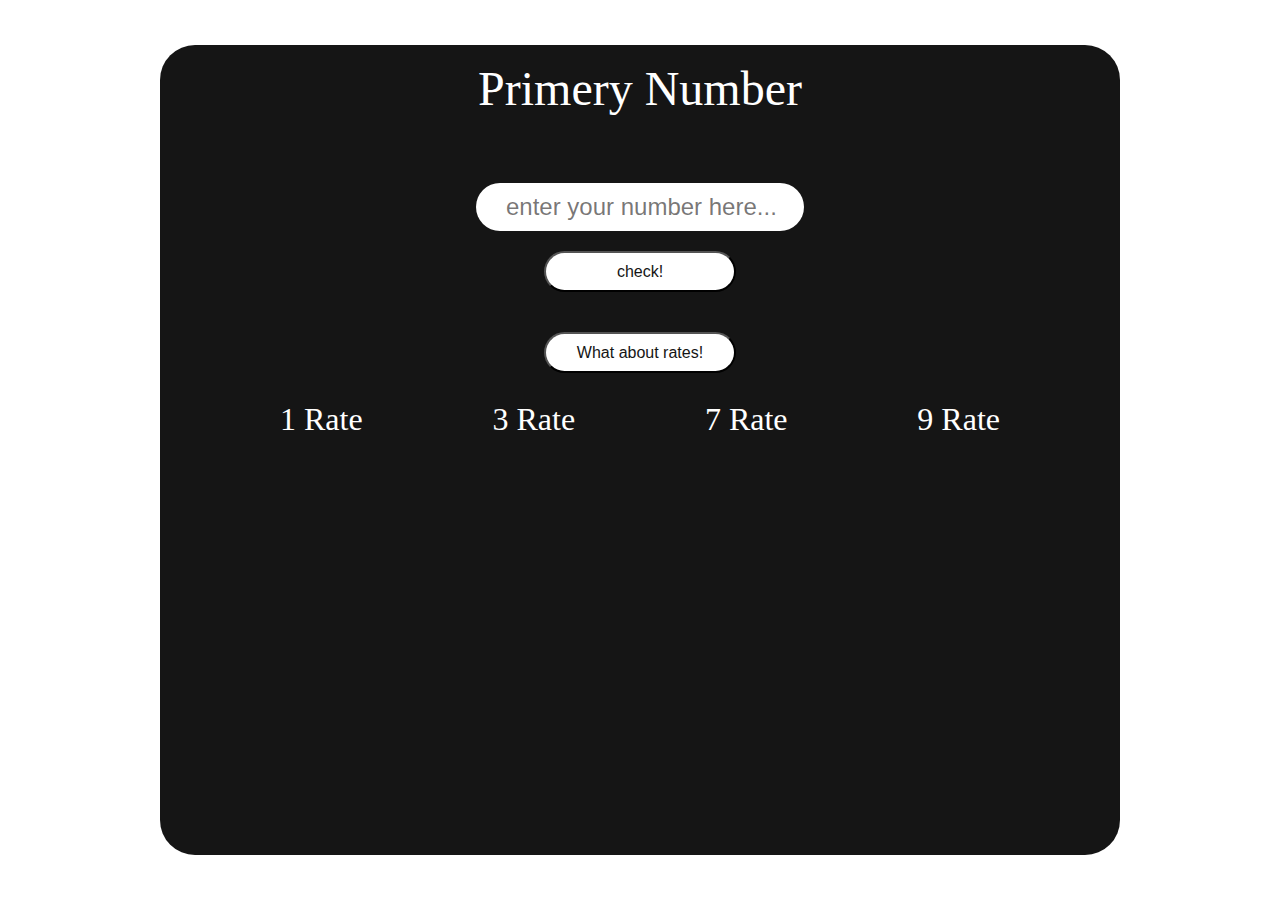
<file: primery-number/index.html>
<!DOCTYPE html>
<html lang="en">
  <head>
    <meta charset="UTF-8" />
    <meta name="viewport" content="width=device-width, initial-scale=1.0" />
    <meta http-equiv="X-UA-Compatible" content="ie=edge" />
    <title>Document</title>
    <!-- <link
      href="https://fonts.googleapis.com/css?family=Asap:400,700"
      rel="stylesheet"
    /> -->
    <link rel="stylesheet" href="cssreset-meyers.css" />
    <link rel="stylesheet" href="style.css" />
  </head>
  <body>
    <header>
      <div id="form" class="container">
        <h1 id="tittle">Primery Number</h1>
        <input
          autocomplete="off"
          id="input"
          type="number"
          placeholder="enter your number here..."
        />
        <button onclick="primaryNumber()">check!</button>
        <p id="numbers"></p>
        <button onclick="firstDigitsRate()">What about rates!</button>
        <div class="rate-container">
            <div class="rate">1 Rate</div>
            <div class="rate">3 Rate</div>
            <div class="rate">7 Rate</div>
            <div class="rate">9 Rate</div>
        </div>
        
        <div class="rate-container2">
            <div class="rate2"><h2 id="rate1"></h2></div>
            <div class="rate2"><h2 id="rate3"></h2></div>
            <div class="rate2"><h2 id="rate7"></h2></div>
            <div class="rate2"><h2 id="rate9"></h2></div>
        </div>
      </div>
      
    </header>
  </body>
  <script src="javas.js"></script>
</html>
</file>
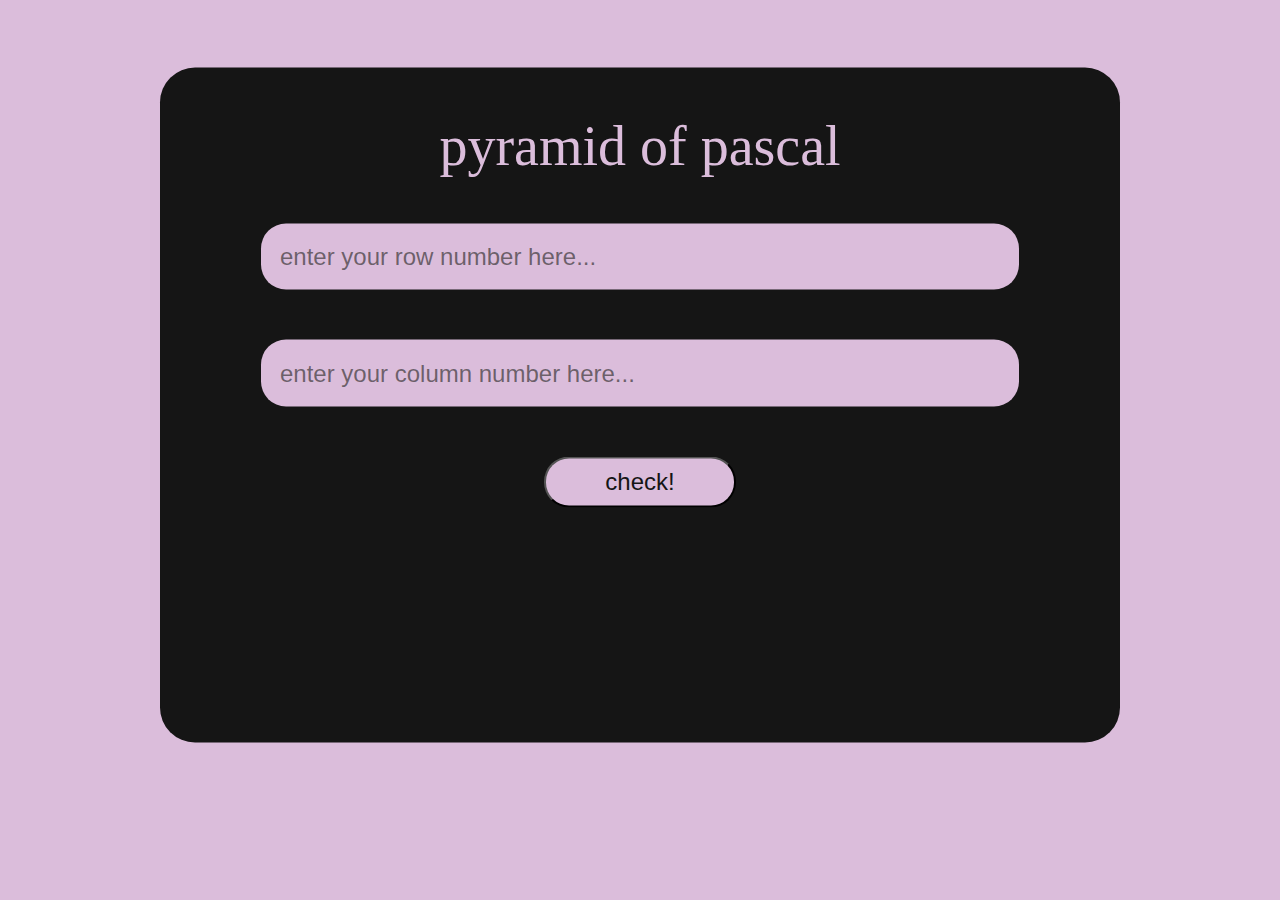
<file: pyramid of pascal/index.html>
<!DOCTYPE html>
<html lang="en">
  <head>
    <meta charset="UTF-8" />
    <meta name="viewport" content="width=device-width, initial-scale=1.0" />
    <meta http-equiv="X-UA-Compatible" content="ie=edge" />
    <title>Document</title>
    <link rel="stylesheet" href="cssreset-meyers.css" />
    <link rel="stylesheet" href="style.css" />
  </head>
  <body>
    <header>
      <div id="form" class="container">
        <h1 id="pascal">pyramid of pascal</h1>
        <input
          autocomplete="off"
          id="row"
          type="number"
          placeholder="enter your row number here..."
        />
        <input
          autocomplete="off"
          id="column"
          type="number"
          placeholder="enter your column number here..."
        />
        <button onclick="pascals()">check!</button>
      </div>
      
    </header>
  </body>
  <script src="javas.js"></script>
</html>
</file>
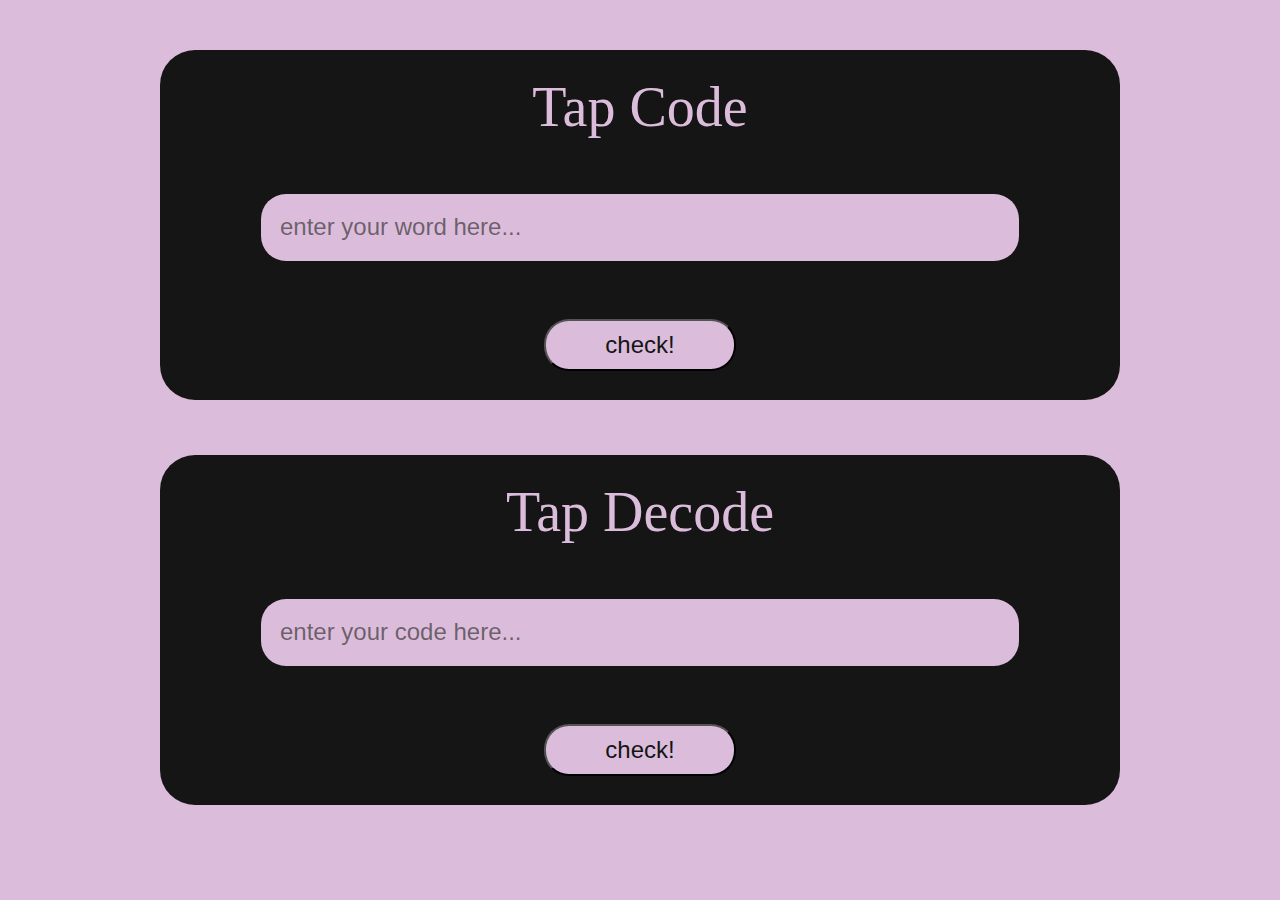
<file: tap-code/index.html>
<!DOCTYPE html>
<html lang="en">
  <head>
    <meta charset="UTF-8" />
    <meta name="viewport" content="width=device-width, initial-scale=1.0" />
    <meta http-equiv="X-UA-Compatible" content="ie=edge" />
    <title>Document</title>
    <!-- <link
      href="https://fonts.googleapis.com/css?family=Asap:400,700"
      rel="stylesheet"
    /> -->
    <link rel="stylesheet" href="cssreset-meyers.css" />
    <link rel="stylesheet" href="style.css" />
  </head>
  <body>
    <header>
      <div id="form" class="container">
        <h1 id="tittle">Tap Code</h1>
        <input
          autocomplete="off"
          id="inpot"
          type="text"
          placeholder="enter your word here..."
        />
        <button onclick="tapCode()">check!</button>
      </div>
      <div id="form2" class="container2">
        <h1 id="tittle2">Tap Decode</h1>
        <input
          autocomplete="off"
          id="inpot2"
          type="text"
          placeholder="enter your code here..."
        />
        <button onclick="decode()">check!</button>
      </div>
    </header>
  </body>
  <script src="javas.js"></script>
</html>
</file>
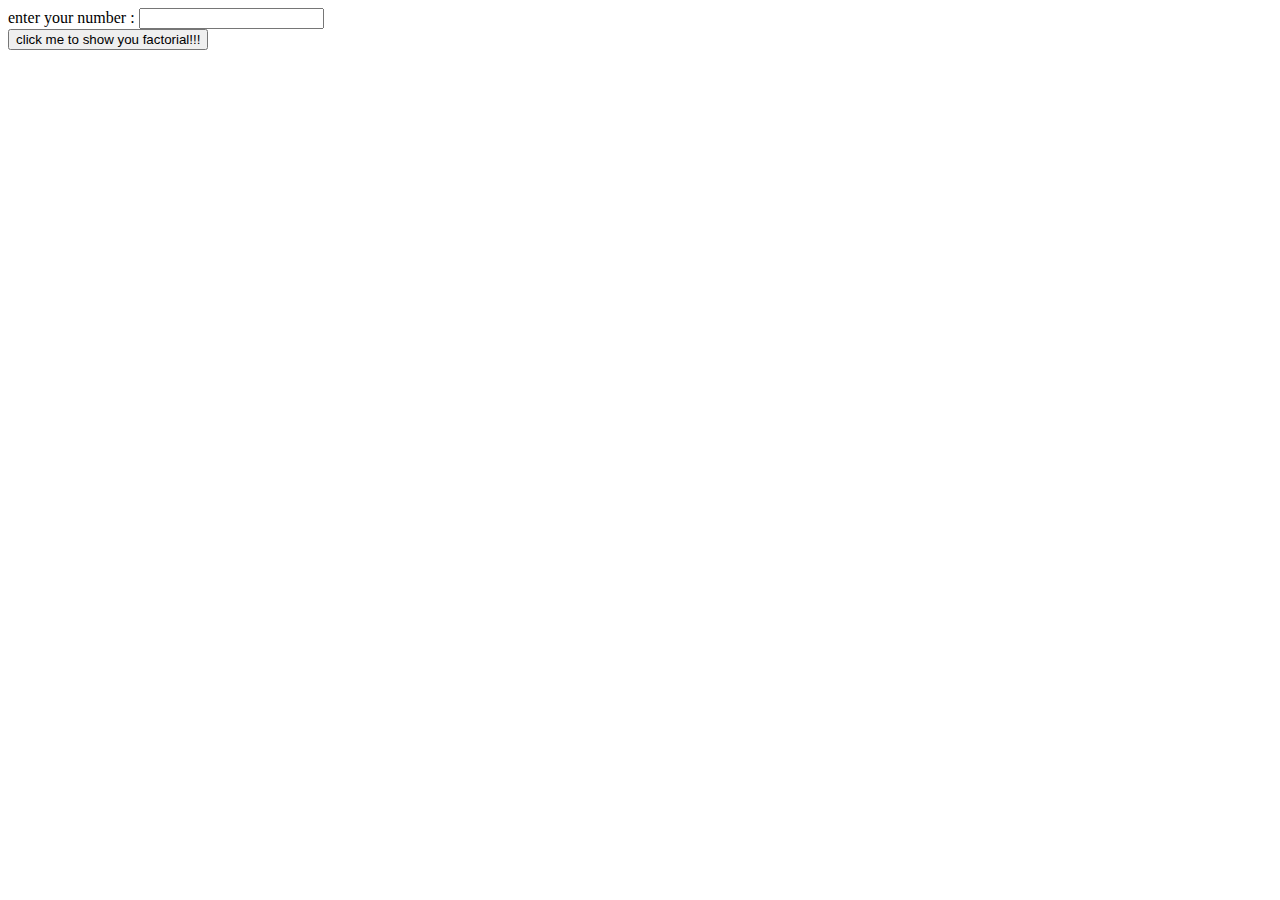
<file: factorial-algorithm.html>
<!DOCTYPE html>
<html lang="en">
<head>
    <meta charset="UTF-8">
    <meta http-equiv="X-UA-Compatible" content="IE=edge">
    <meta name="viewport" content="width=device-width, initial-scale=1.0">
    <title>Factorial</title>
</head>
<body>
    <form>
        <label for="fname">enter your number :</label>
        <input type="number" id="num" name="num" title="a">
    </form>
    <button onclick="printFactorial()">click me to show you factorial!!!</button>
    <p id="test"></p>
    <script>
        function factorial(number){
            let n1 = 1;
            for (let i = 1; i <= number; i++){
                n1 *= i;
            }
            return(n1)
        }

        function printFactorial(){
            const a = document.getElementById('num').value;
            document.getElementById('test').innerHTML = factorial(a)
        }
    </script>
</body>
</html>
</file>
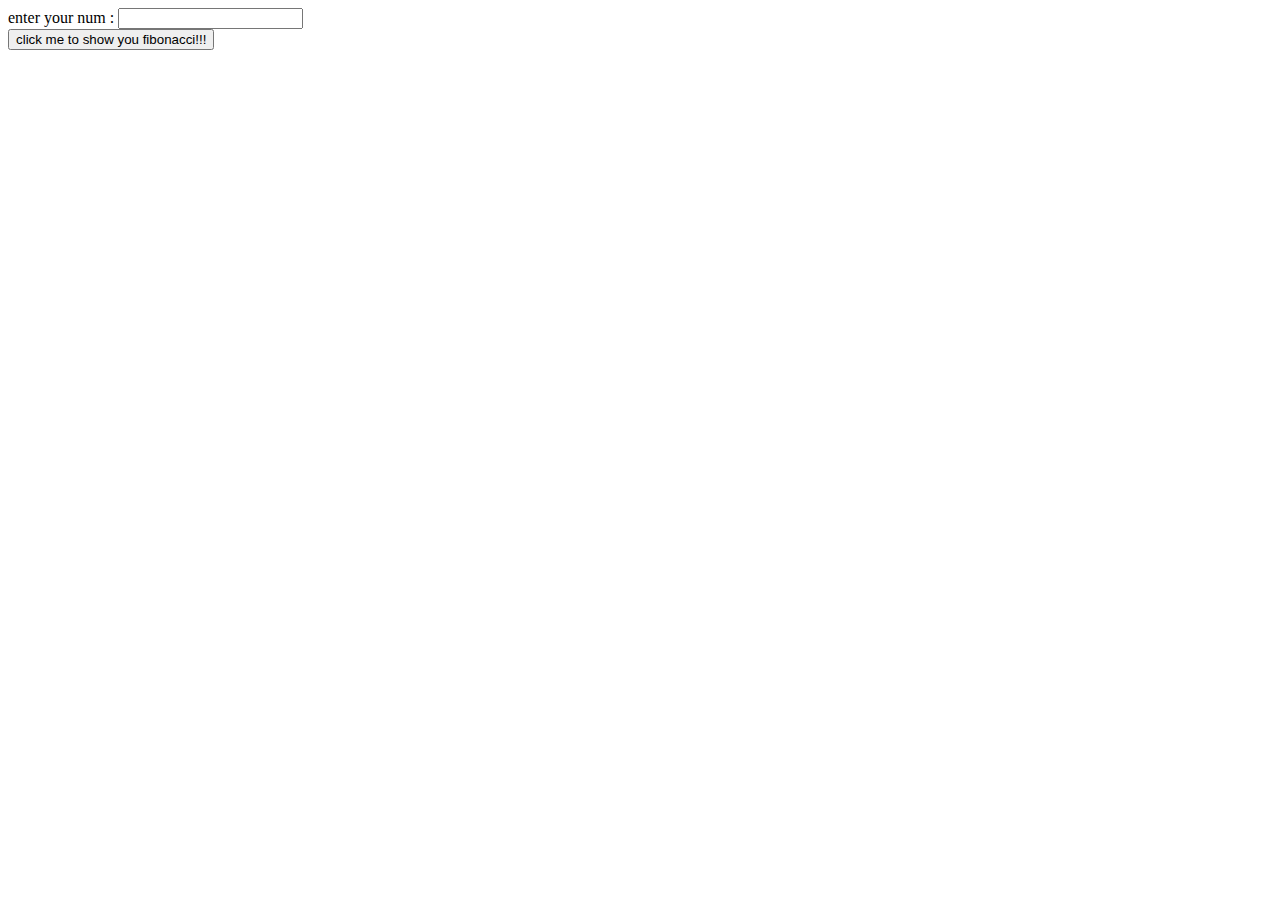
<file: fibonacci-algorithm.html>
<!DOCTYPE html>
<html lang="en">

<head>
    <meta charset="UTF-8">
    <meta http-equiv="X-UA-Compatible" content="IE=edge">
    <meta name="viewport" content="width=device-width, initial-scale=1.0">
    <title>Fibonacci</title>
</head>

<body>

    <form>
        <label for="fname">enter your num :</label>
        <input type="number" id="num" name="num" title="a">
    </form>

    <button onclick="print_fibonacci()">click me to show you fibonacci!!!</button>
    <p id="test"></p>

    <script>
        function fibonacci(number_of_steps) {
            let number1 = 0, number2 = 1, next_num;
            const array_of_fibo_series = [0, 1];
            for (let i = 1; i <= number_of_steps; i++) {
                next_num = number1 + number2;
                number1 = number2;
                number2 = next_num;
                array_of_fibo_series.push(next_num);
            }
            return (array_of_fibo_series)
        }

        function print_fibonacci() {
            const fibo_series = document.getElementById('num').value;
            document.getElementById('test').innerHTML = fibonacci(Number(fibo_series))
        }

    </script>
</body>

</html>
</file>
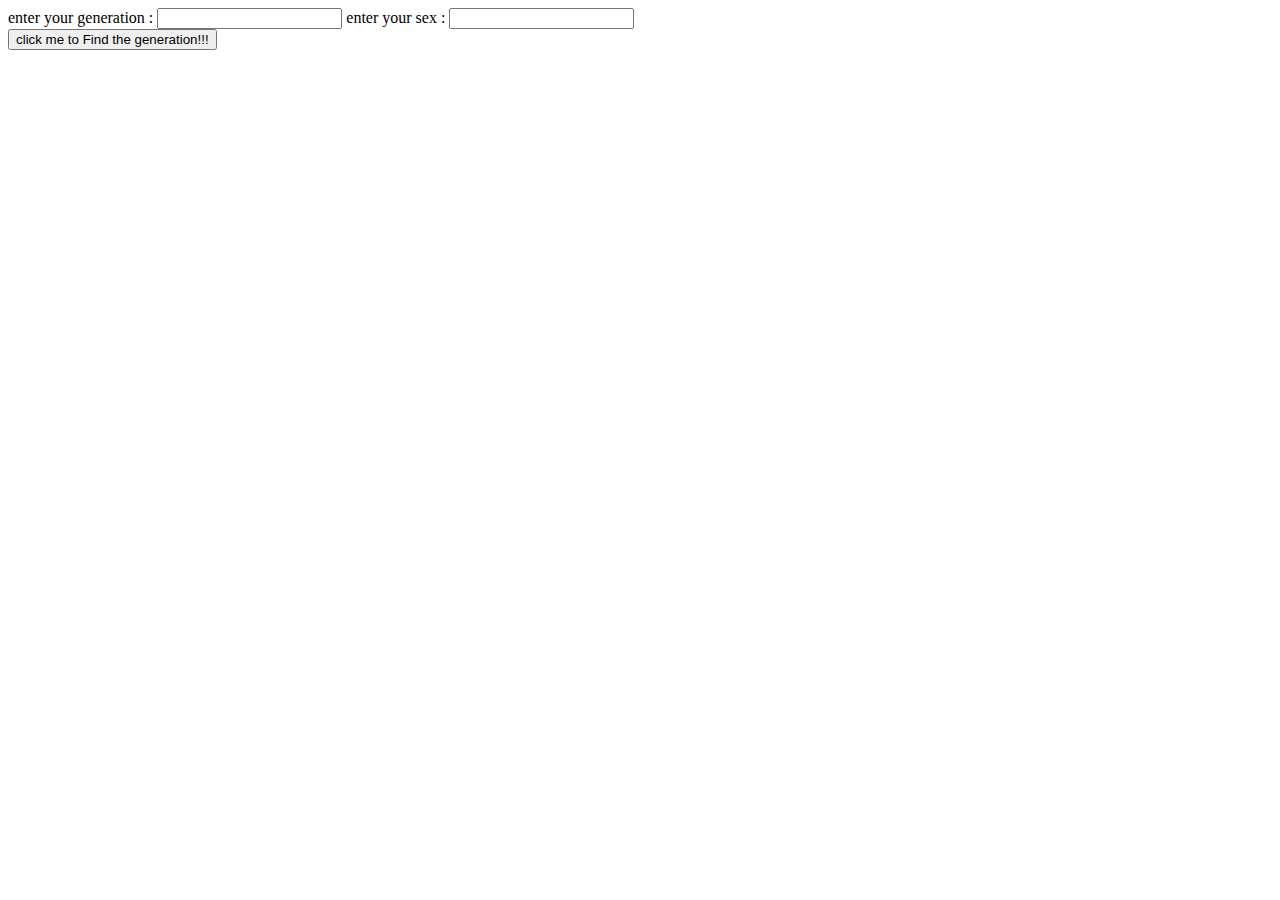
<file: generation-tree.html>
<!DOCTYPE html>
<html lang="en">
<head>
    <meta charset="UTF-8">
    <meta http-equiv="X-UA-Compatible" content="IE=edge">
    <meta name="viewport" content="width=device-width, initial-scale=1.0">
    <title>Document</title>
</head>
<body>
    <form>
        <label for="fname">enter your generation :</label>
        <input type="text" id="generation" name="generation" title="a">
        <label for="fname">enter your sex :</label>
        <input type="text" id="sex" name="sex" title="a">
    </form>
    <button onclick="printGeneration()">click me to Find the generation!!!</button>
    <p id="generation-tree"></p>
    <script>
        function generation(generation,sex) {
            const generationTree = {
                '-3': { 'm': "great grandfather", 'f': "great grandmother" },
                '-2': { 'm': "grandfather", 'f': "grandmother" },
                '-1': { 'm': "father", 'f': "mother" },
                '0': { 'm': "me", 'f': "me" },
                '1': { 'm': "son", 'f': "daughter" },
                '2': { 'm': "grandson", 'f': "granddaughter" },
                '3': { 'm': "great grandson", 'f': "great granddaughter" },
            };
            return generationTree[generation][sex]
        }

        function printGeneration(){
            const gene = document.getElementById('generation').value;
            const sex = document.getElementById('sex').value;
            document.getElementById('generation-tree').innerText = generation(gene,sex)
        }
    </script>
</body>
</html>
</file>
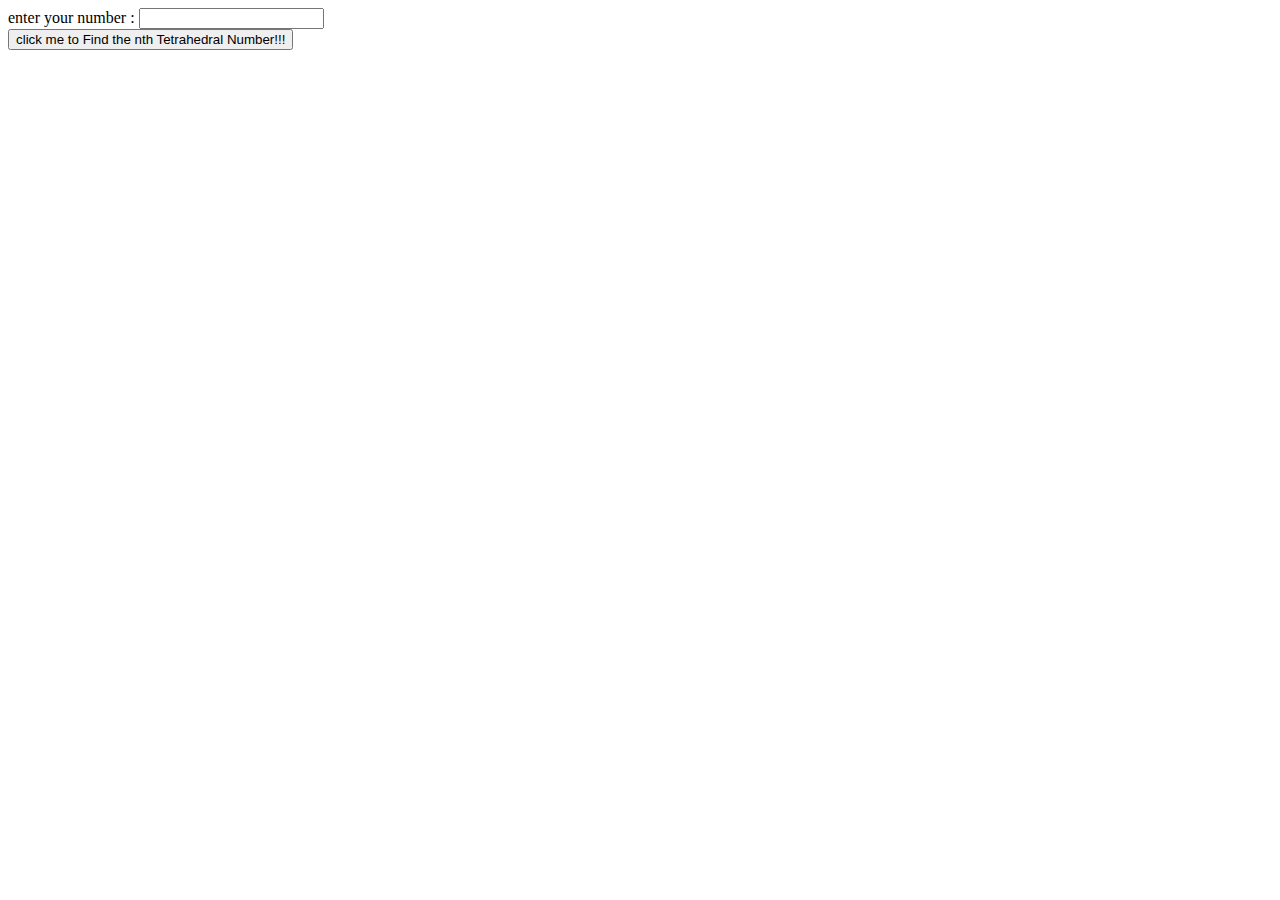
<file: tetrahedral-number.html>
<!DOCTYPE html>
<html lang="en">
<head>
    <meta charset="UTF-8">
    <meta http-equiv="X-UA-Compatible" content="IE=edge">
    <meta name="viewport" content="width=device-width, initial-scale=1.0">
    <title>Document</title>
</head>
<body>
    <form>
        <label for="fname">enter your number :</label>
        <input type="number" id="num" name="num" title="a">
    </form>
    <button onclick="printTetrahedral()">click me to Find the nth Tetrahedral Number!!!</button>
    <p id="tetrahedral-number"></p>
    <script>
        function tetrahedral(number){
            let sum = 0
            for (let step = 1; step <= number; step++){
                sum += (step*(step+1))/2;
            }
            return(sum)
        }

        function printTetrahedral(){
            const tetrahedralNumber = document.getElementById('num').value;
            document.getElementById('tetrahedral-number').innerHTML = tetrahedral(tetrahedralNumber)
        }
    </script>
</body>
</html>
</file>
<file: primery-number/style.css>
html {
  background-color: #ffffff;
}

header {
  background-color: #000000;
}

.container {
  display: flex;
  flex-direction: column;
  box-sizing: border-box;
  position: absolute;
  width: 75%;
  height: 90%;
  left: 50%;
  top: 50%;
  transform: translate(-50%, -50%);
  background: #151515;
  border-radius: 35px;
}

.rate-container{
  width: 75%;
  margin-left: auto;
  margin-right: auto;
  margin-top: 30px;
  display: flex;
  justify-items: center;
  justify-content: space-between ;
}

.rate{
  color: #ffffff;
  font-size: 2rem;
}

.rate-container2{
  width: 75%;
  margin-left: auto;
  margin-right: auto;
  margin-top: 30px;
  display: flex;
  justify-items: center;
  justify-content: space-between ;
}

.rate2{
  color: #ffffff;
  font-size: 2rem;
}

h1 {
  color: #ffffff;
  margin-left: auto;
  margin-right: auto;
  margin-top: 20px;
  font-size: 3rem;
}

p{
  color: #ffffff;
  margin-left: 50px;
  margin-right: 50px;
  margin-top: 20px;
  font-size: 1.2rem;
  overflow-wrap: break-word;
  line-height: 30px;
}

input {
  width: 30%;
  margin-left: auto;
  margin-right: auto;
  margin-top: 70px;
  background-color: #ffffff;
  padding: 10px;
  padding-left: 30px;
  border-radius: 25px;
  border: 0px;
  font-size: 1.5rem;
}

input::placeholder {
  color: #333030a9;
  font-size: 1.5rem;
}

button {
  width: 20%;
  padding: 1%;
  border-radius: 25px;
  color: #151515;
  margin-left: auto;
  margin-right: auto;
  margin-top: 20px;
  cursor: pointer;
  background-color: #ffffff;
  font-size: 1rem;
}
</file>
<file: pyramid of pascal/style.css>
html {
  background-color: #dbbddb;
}

header {
  background-color: #322b2b;
}

.container {
  display: flex;
  flex-direction: column;
  box-sizing: border-box;
  position: absolute;
  width: 75%;
  height: 75%;
  left: 50%;
  top: 45%;
  transform: translate(-50%, -50%);
  background: #151515;
  /* box-shadow: 0px 1px 4px #b72c2c; */
  border-radius: 35px;
}


h1 {
  color: #dbbddb;
  margin-left: auto;
  margin-right: auto;
  margin-top: 50px;
  font-size: 3.5rem;
}

input {
  width: 75%;
  margin-left: auto;
  margin-right: auto;
  margin-top: 50px;
  background-color: #dbbddb;
  padding: 2%;
  border-radius: 25px;
  border: 0px;
  font-size: 1.5rem;
}

input::placeholder {
  color: #333030a9;
  font-size: 1.5rem;
}

button {
  width: 20%;
  padding: 1%;
  border-radius: 25px;
  color: #151515;
  margin-left: auto;
  margin-right: auto;
  margin-top: 50px;
  cursor: pointer;
  background-color: #dbbddb;
  font-size: 1.5rem;
}
</file>
<file: tap-code/style.css>
html {
  background-color: #dbbddb;
}

header {
  background-color: #322b2b;
}

.container {
  display: flex;
  flex-direction: column;
  box-sizing: border-box;
  position: absolute;
  width: 75%;
  height: 350px;
  left: 50%;
  top: 25%;
  transform: translate(-50%, -50%);
  background: #151515;
  /* box-shadow: 0px 1px 4px #b72c2c; */
  border-radius: 35px;
}

.container2 {
  display: flex;
  flex-direction: column;
  box-sizing: border-box;
  position: absolute;
  width: 75%;
  height: 350px;
  left: 50%;
  top: 70%;
  transform: translate(-50%, -50%);
  background: #151515;
  /* box-shadow: 0px 1px 4px #b72c2c; */
  border-radius: 35px;
}

h1 {
  color: #dbbddb;
  margin: auto;
  font-size: 3.5rem;
}

input {
  width: 75%;
  margin: auto;
  background-color: #dbbddb;
  padding: 2%;
  border-radius: 25px;
  border: 0px;
  font-size: 1.5rem;
}
input::placeholder {
  color: #333030a9;
  font-size: 1.5rem;
}
button {
  width: 20%;
  padding: 1%;
  border-radius: 25px;
  color: #151515;
  margin: auto;
  cursor: pointer;
  background-color: #dbbddb;
  font-size: 1.5rem;
}
</file>
<file: primery-number/cssreset-meyers.css>
/* http://meyerweb.com/eric/tools/css/reset/ 
   v2.0 | 20110126
   License: none (public domain)
*/

html, body, div, span, applet, object, iframe,
h1, h2, h3, h4, h5, h6, p, blockquote, pre,
a, abbr, acronym, address, big, cite, code,
del, dfn, em, img, ins, kbd, q, s, samp,
small, strike, strong, sub, sup, tt, var,
b, u, i, center,
dl, dt, dd, ol, ul, li,
fieldset, form, label, legend,
table, caption, tbody, tfoot, thead, tr, th, td,
article, aside, canvas, details, embed, 
figure, figcaption, footer, header, hgroup, 
menu, nav, output, ruby, section, summary,
time, mark, audio, video {
	margin: 0;
	padding: 0;
	border: 0;
	font-size: 100%;
	font: inherit;
	vertical-align: baseline;
}
/* HTML5 display-role reset for older browsers */
article, aside, details, figcaption, figure, 
footer, header, hgroup, menu, nav, section {
	display: block;
}
body {
	line-height: 1;
}
ol, ul {
	list-style: none;
}
blockquote, q {
	quotes: none;
}
blockquote:before, blockquote:after,
q:before, q:after {
	content: '';
	content: none;
}
table {
	border-collapse: collapse;
	border-spacing: 0;
}
</file>
<file: pyramid of pascal/cssreset-meyers.css>
/* http://meyerweb.com/eric/tools/css/reset/ 
   v2.0 | 20110126
   License: none (public domain)
*/

html, body, div, span, applet, object, iframe,
h1, h2, h3, h4, h5, h6, p, blockquote, pre,
a, abbr, acronym, address, big, cite, code,
del, dfn, em, img, ins, kbd, q, s, samp,
small, strike, strong, sub, sup, tt, var,
b, u, i, center,
dl, dt, dd, ol, ul, li,
fieldset, form, label, legend,
table, caption, tbody, tfoot, thead, tr, th, td,
article, aside, canvas, details, embed, 
figure, figcaption, footer, header, hgroup, 
menu, nav, output, ruby, section, summary,
time, mark, audio, video {
	margin: 0;
	padding: 0;
	border: 0;
	font-size: 100%;
	font: inherit;
	vertical-align: baseline;
}
/* HTML5 display-role reset for older browsers */
article, aside, details, figcaption, figure, 
footer, header, hgroup, menu, nav, section {
	display: block;
}
body {
	line-height: 1;
}
ol, ul {
	list-style: none;
}
blockquote, q {
	quotes: none;
}
blockquote:before, blockquote:after,
q:before, q:after {
	content: '';
	content: none;
}
table {
	border-collapse: collapse;
	border-spacing: 0;
}
</file>
<file: tap-code/cssreset-meyers.css>
/* http://meyerweb.com/eric/tools/css/reset/ 
   v2.0 | 20110126
   License: none (public domain)
*/

html, body, div, span, applet, object, iframe,
h1, h2, h3, h4, h5, h6, p, blockquote, pre,
a, abbr, acronym, address, big, cite, code,
del, dfn, em, img, ins, kbd, q, s, samp,
small, strike, strong, sub, sup, tt, var,
b, u, i, center,
dl, dt, dd, ol, ul, li,
fieldset, form, label, legend,
table, caption, tbody, tfoot, thead, tr, th, td,
article, aside, canvas, details, embed, 
figure, figcaption, footer, header, hgroup, 
menu, nav, output, ruby, section, summary,
time, mark, audio, video {
	margin: 0;
	padding: 0;
	border: 0;
	font-size: 100%;
	font: inherit;
	vertical-align: baseline;
}
/* HTML5 display-role reset for older browsers */
article, aside, details, figcaption, figure, 
footer, header, hgroup, menu, nav, section {
	display: block;
}
body {
	line-height: 1;
}
ol, ul {
	list-style: none;
}
blockquote, q {
	quotes: none;
}
blockquote:before, blockquote:after,
q:before, q:after {
	content: '';
	content: none;
}
table {
	border-collapse: collapse;
	border-spacing: 0;
}
</file>
